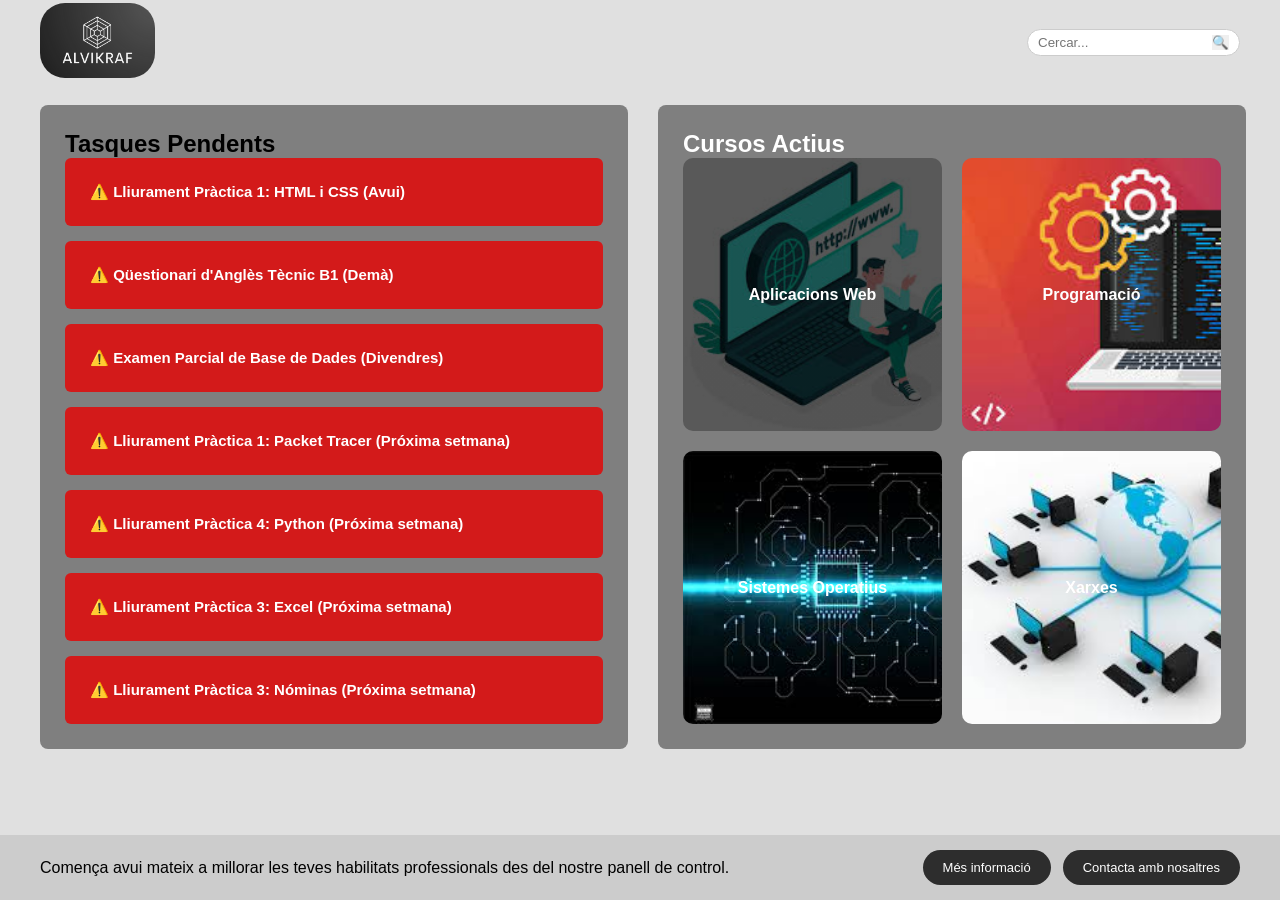
<file: plataforma-educativa/index.html>
<!DOCTYPE html>
<html lang="ca">
<head>
    <meta charset="UTF-8">
    <meta name="viewport" content="width=device-width, initial-scale=1.0">
    <title>ALVIKRAF - Inici</title>
    <link rel="stylesheet" href="css/reset.css">
    <link rel="stylesheet" href="css/variables.css">
    <link rel="stylesheet" href="css/main.css">
</head>
<body>
    <header class="header">
        <div class="logo-container">
            <a href="index.html" class="logo-link">
                <img src="assets/icons/logo.png" alt="ALVIKRAF" class="logo">
            </a>
        </div>
        <div class="search-container">
            <input type="text" placeholder="Cercar...">
            <button>🔍</button>
        </div>
    </header>
    <main class="containers">
        <section class="tareas-pendientes">
            <h2>Tasques Pendents</h2>
            <div class="lista-tareas">
                <button class="task-boton pendiente">⚠️ Lliurament Pràctica 1: HTML i CSS (Avui)</button>
                <button class="task-boton pendiente">⚠️ Qüestionari d'Anglès Tècnic B1 (Demà)</button>
                <button class="task-boton pendiente">⚠️ Examen Parcial de Base de Dades (Divendres)</button>
                <button class="task-boton pendiente">⚠️ Lliurament Pràctica 1: Packet Tracer (Próxima setmana)</button>
                <button class="task-boton pendiente">⚠️ Lliurament Pràctica 4: Python (Próxima setmana)</button>
                <button class="task-boton pendiente">⚠️ Lliurament Pràctica 3: Excel (Próxima setmana)</button>
                <button class="task-boton pendiente">⚠️ Lliurament Pràctica 3: Nóminas (Próxima setmana)</button>
            </div>
        </section>
        <section class="cursos-panel">
            <h2><a href="cursos.html" class="title-link">Cursos Actius</a></h2>
            <div class="cursos">
                <button class="boton-curso web" onclick="window.location.href='curs-detall.html'">Aplicacions Web</button>
                <button class="boton-curso programació" onclick="window.location.href='curs-detall.html'">Programació</button>
                <button class="boton-curso SO" onclick="window.location.href='curs-detall.html'">Sistemes Operatius</button>
                <button class="boton-curso xarxes" onclick="window.location.href='curs-detall.html'">Xarxes</button>
            </div>
        </section>
    </main>
    <footer class="footer">
        <p>Comença avui mateix a millorar les teves habilitats professionals des del nostre panell de control.</p>
        <div class="botones-footer">
            <a href="sobre-nosaltres.html" class="footer-boton">Més informació</a>
            <a href="contacte.html" class="footer-boton">Contacta amb nosaltres</a>
        </div>
    </footer>
</body>
</html>
</file>
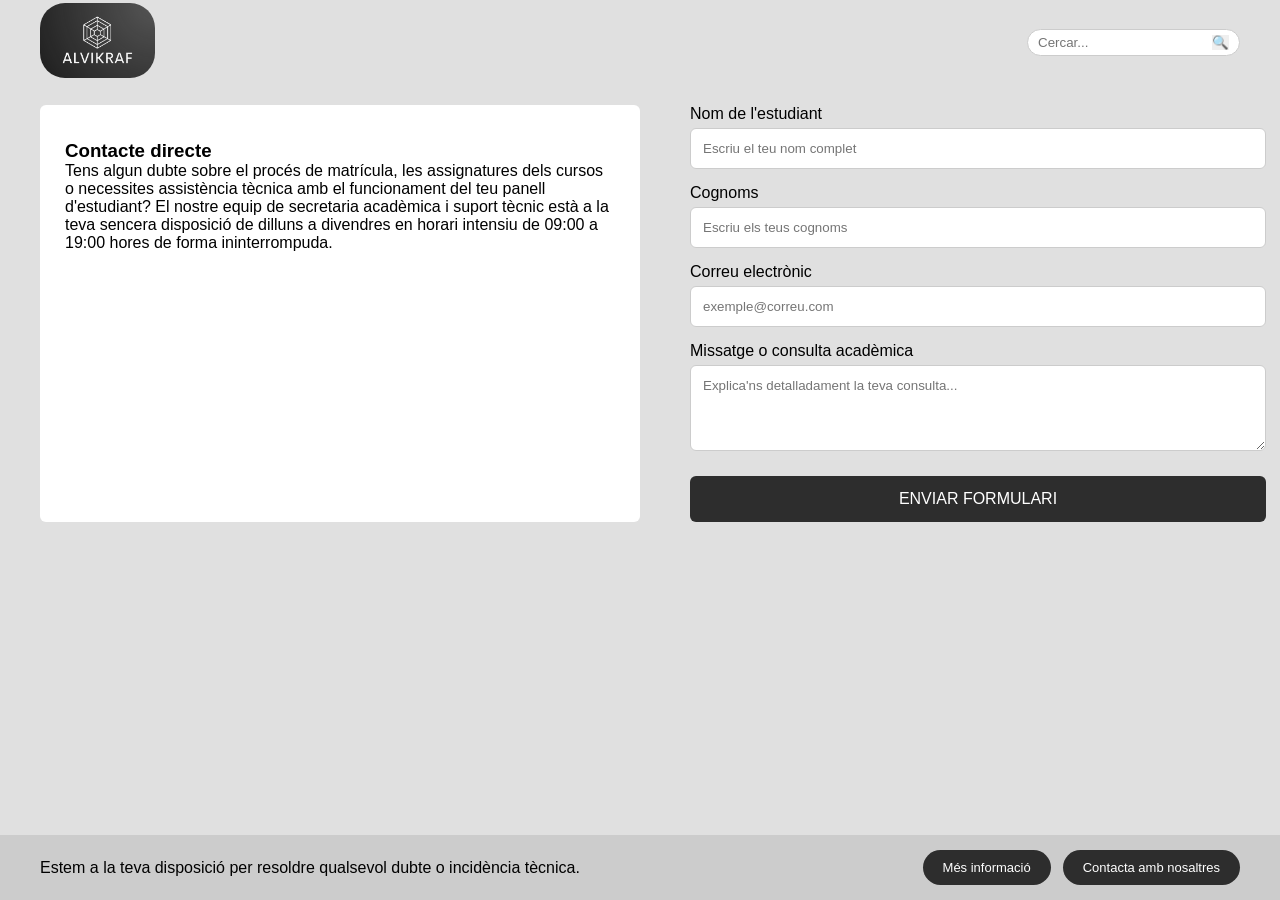
<file: plataforma-educativa/contacte.html>
<!DOCTYPE html>
<html lang="ca">
<head>
    <meta charset="UTF-8">
    <meta name="viewport" content="width=device-width, initial-scale=1.0">
    <title>ALVIKRAF - Contacte</title>
    <link rel="stylesheet" href="css/reset.css">
    <link rel="stylesheet" href="css/variables.css">
    <link rel="stylesheet" href="css/main.css">
</head>
<body>
    <header class="header">
        <div class="logo-container">
            <a href="index.html" class="logo-link">
                <img src="assets/icons/logo.png" alt="ALVIKRAF" class="logo">
            </a>
        </div>
        <div class="search-container">
            <input type="text" placeholder="Cercar...">
            <button>🔍</button>
        </div>
    </header>
    <main class="contacto-container">
        <article class="contacto-info">
            <h3>Contacte directe</h3>
            <p>Tens algun dubte sobre el procés de matrícula, les assignatures dels cursos o necessites assistència tècnica amb el funcionament del teu panell d'estudiant? El nostre equip de secretaria acadèmica i suport tècnic està a la teva sencera disposició de dilluns a divendres en horari intensiu de 09:00 a 19:00 hores de forma ininterrompuda.</p>
        </article>
        <section>
            <form action="#" method="POST" class="contacto-form">
                <div class="form-grupo">
                    <label for="name">Nom de l'estudiant</label>
                    <input type="text" id="name" name="name" placeholder="Escriu el teu nom complet" required>
                </div>
                <div class="form-grupo">
                    <label for="surname">Cognoms</label>
                    <input type="text" id="surname" name="surname" placeholder="Escriu els teus cognoms" required>
                </div>
                <div class="form-grupo">
                    <label for="email">Correu electrònic</label>
                    <input type="email" id="email" name="email" placeholder="exemple@correu.com" required>
                </div>
                <div class="form-grupo">
                    <label for="message">Missatge o consulta acadèmica</label>
                    <textarea id="message" name="message" rows="4" placeholder="Explica'ns detalladament la teva consulta..." required></textarea>
                </div>
                <button type="submit" class="enviar-boton">ENVIAR FORMULARI</button>
            </form>
        </section>
    </main>
    <footer class="footer">
        <p>Estem a la teva disposició per resoldre qualsevol dubte o incidència tècnica.</p>
        <div class="botones-footer">
            <a href="sobre-nosaltres.html" class="footer-boton">Més informació</a>
            <a href="contacte.html" class="footer-boton">Contacta amb nosaltres</a>
        </div>  
        </footer>
</body>
</html>
</file>
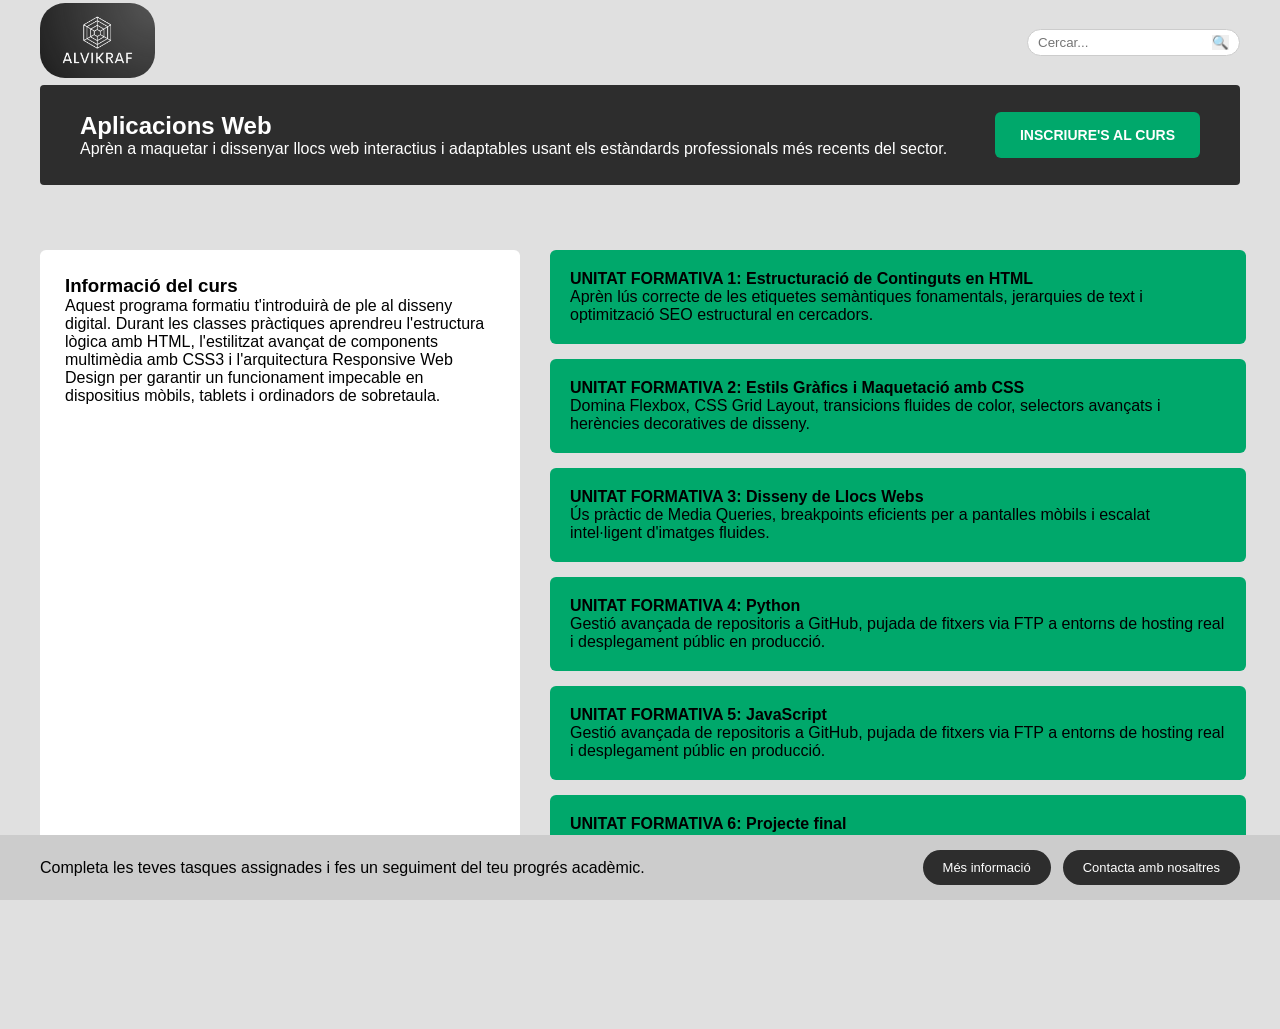
<file: plataforma-educativa/curs-detall.html>
<!DOCTYPE html>
<html lang="ca">
<head>
    <meta charset="UTF-8">
    <meta name="viewport" content="width=device-width, initial-scale=1.0">
    <title>ALVIKRAF - Aplicacions Web</title>
    <link rel="stylesheet" href="css/reset.css">
    <link rel="stylesheet" href="css/variables.css">
    <link rel="stylesheet" href="css/main.css">
</head>
<body>
    <header class="header">
        <div class="logo-container">
            <a href="index.html" class="logo-link">
                <img src="assets/icons/logo.png" alt="ALVIKRAF" class="logo">
            </a>
        </div>
        <div class="search-container">
            <input type="text" placeholder="Cercar...">
            <button>🔍</button>
        </div>
    </header>
    <section class="curso-intro">
        <div class="contenido">
            <h2>Aplicacions Web</h2>
            <p>Aprèn a maquetar i dissenyar llocs web interactius i adaptables usant els estàndards professionals més recents del sector.</p>
        </div>
        <button class="inscr-boton">INSCRIURE'S AL CURS</button>
    </section>
    <main class="curso-detalle-container">
        <article class="info-curso">
            <h3>Informació del curs</h3>
            <p>Aquest programa formatiu t'introduirà de ple al disseny digital. Durant les classes pràctiques aprendreu l'estructura lògica amb HTML, l'estilitzat avançat de components multimèdia amb CSS3 i l'arquitectura Responsive Web Design per garantir un funcionament impecable en dispositius mòbils, tablets i ordinadors de sobretaula.</p>
        </article>
        <section class="barra-temas">
            <div class="unidad">
                <h4>UNITAT FORMATIVA 1: Estructuració de Continguts en HTML</h4>
                <p>Aprèn lús correcte de les etiquetes semàntiques fonamentals, jerarquies de text i optimització SEO estructural en cercadors.</p>
            </div>
            <div class="unidad">
                <h4>UNITAT FORMATIVA 2: Estils Gràfics i Maquetació amb CSS</h4>
                <p>Domina Flexbox, CSS Grid Layout, transicions fluides de color, selectors avançats i herències decoratives de disseny.</p>
            </div>
            <div class="unidad">
                <h4>UNITAT FORMATIVA 3: Disseny de Llocs Webs</h4>
                <p>Ús pràctic de Media Queries, breakpoints eficients per a pantalles mòbils i escalat intel·ligent d'imatges fluides.</p>
            </div>
            <div class="unidad">
                <h4>UNITAT FORMATIVA 4: Python</h4>
                <p>Gestió avançada de repositoris a GitHub, pujada de fitxers via FTP a entorns de hosting real i desplegament públic en producció.</p>
            </div>
            <div class="unidad">
                <h4>UNITAT FORMATIVA 5: JavaScript</h4>
                <p>Gestió avançada de repositoris a GitHub, pujada de fitxers via FTP a entorns de hosting real i desplegament públic en producció.</p>
            </div>
            <div class="unidad">
                <h4>UNITAT FORMATIVA 6: Projecte final</h4>
                <p>Gestió avançada de repositoris a GitHub, pujada de fitxers via FTP a entorns de hosting real i desplegament públic en producció.</p>
            </div>
        </section>
    </main>
    <footer class="footer">
        <p>Completa les teves tasques assignades i fes un seguiment del teu progrés acadèmic.</p>
            <div class="botones-footer">
                <a href="sobre-nosaltres.html" class="footer-boton">Més informació</a>
                <a href="contacte.html" class="footer-boton">Contacta amb nosaltres</a>
            </div>  
        </footer>
</body>
</html>
</file>
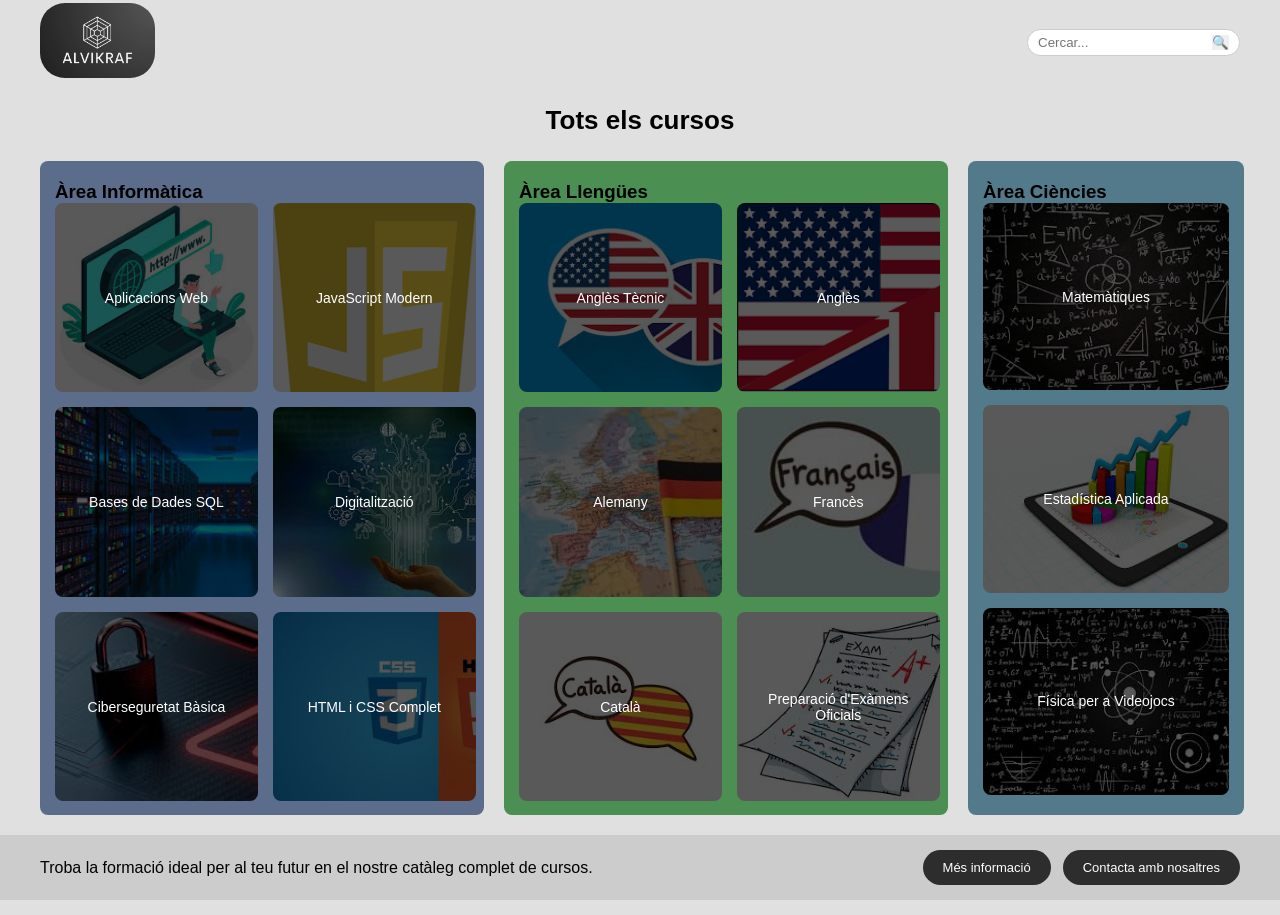
<file: plataforma-educativa/cursos.html>
<!DOCTYPE html>
<html lang="ca">
<head>
    <meta charset="UTF-8">
    <meta name="viewport" content="width=device-width, initial-scale=1.0">
    <title>ALVIKRAF - Tots els cursos</title>
    <link rel="stylesheet" href="css/reset.css">
    <link rel="stylesheet" href="css/variables.css">
    <link rel="stylesheet" href="css/main.css">
</head>
<body>
    <header class="header">
        <div class="logo-container">
            <a href="index.html" class="logo-link">
                <img src="assets/icons/logo.png" alt="ALVIKRAF" class="logo">
            </a>
        </div>
        <div class="search-container">
            <input type="text" placeholder="Cercar...">
            <button>🔍</button>
        </div>
    </header>
    <main class="catalogo-container">
        <h2 class="catalogo-titulo">Tots els cursos</h2>
        <div class="todos-cursos">
            <section class="bloques-cursos info-block">
                <h3>Àrea Informàtica</h3>
                <div class="botones-cursos">
                    <button class="curso web" onclick="window.location.href='curs-detall.html'">Aplicacions Web</button>
                    <button class="curso js" onclick="window.location.href='curs-detall.html'">JavaScript Modern</button>
                    <button class="curso sql" onclick="window.location.href='curs-detall.html'">Bases de Dades SQL</button>
                    <button class="curso digital" onclick="window.location.href='curs-detall.html'">Digitalització</button>
                    <button class="curso cyber" onclick="window.location.href='curs-detall.html'">Ciberseguretat Bàsica</button>
                    <button class="curso html" onclick="window.location.href='curs-detall.html'">HTML i CSS Complet</button>
                </div>
            </section>
            <section class="bloques-cursos lenguas-block">
                <h3>Àrea Llengües</h3>
                <div class="botones-cursos">
                    <button class="curso eng1" onclick="window.location.href='curs-detall.html'">Anglès Tècnic</button>
                    <button class="curso eng2" onclick="window.location.href='curs-detall.html'">Anglès</button>
                    <button class="curso ale" onclick="window.location.href='curs-detall.html'">Alemany</button>
                    <button class="curso fra" onclick="window.location.href='curs-detall.html'">Francès</button>
                    <button class="curso cat" onclick="window.location.href='curs-detall.html'">Català</button>
                    <button class="curso examen" onclick="window.location.href='curs-detall.html'">Preparació d'Exàmens Oficials</button>
                </div>
            </section>
            <section class="bloques-cursos ciencias-block">
                <h3>Àrea Ciències</h3>
                <div class="botones-cursos1">
                    <button class="curso mates" onclick="window.location.href='curs-detall.html'">Matemàtiques</button>
                    <button class="curso estadistica" onclick="window.location.href='curs-detall.html'">Estadística Aplicada</button>
                    <button class="curso fisica" onclick="window.location.href='curs-detall.html'">Física per a Videojocs</button>
                </div>
            </section>
        </div>
    </main>
    <footer class="footer">
        <p>Troba la formació ideal per al teu futur en el nostre catàleg complet de cursos.</p>
        <div class="botones-footer">
            <a href="sobre-nosaltres.html" class="footer-boton">Més informació</a>
            <a href="contacte.html" class="footer-boton">Contacta amb nosaltres</a>
        </div>
    </footer>
</body>
</html>
</file>
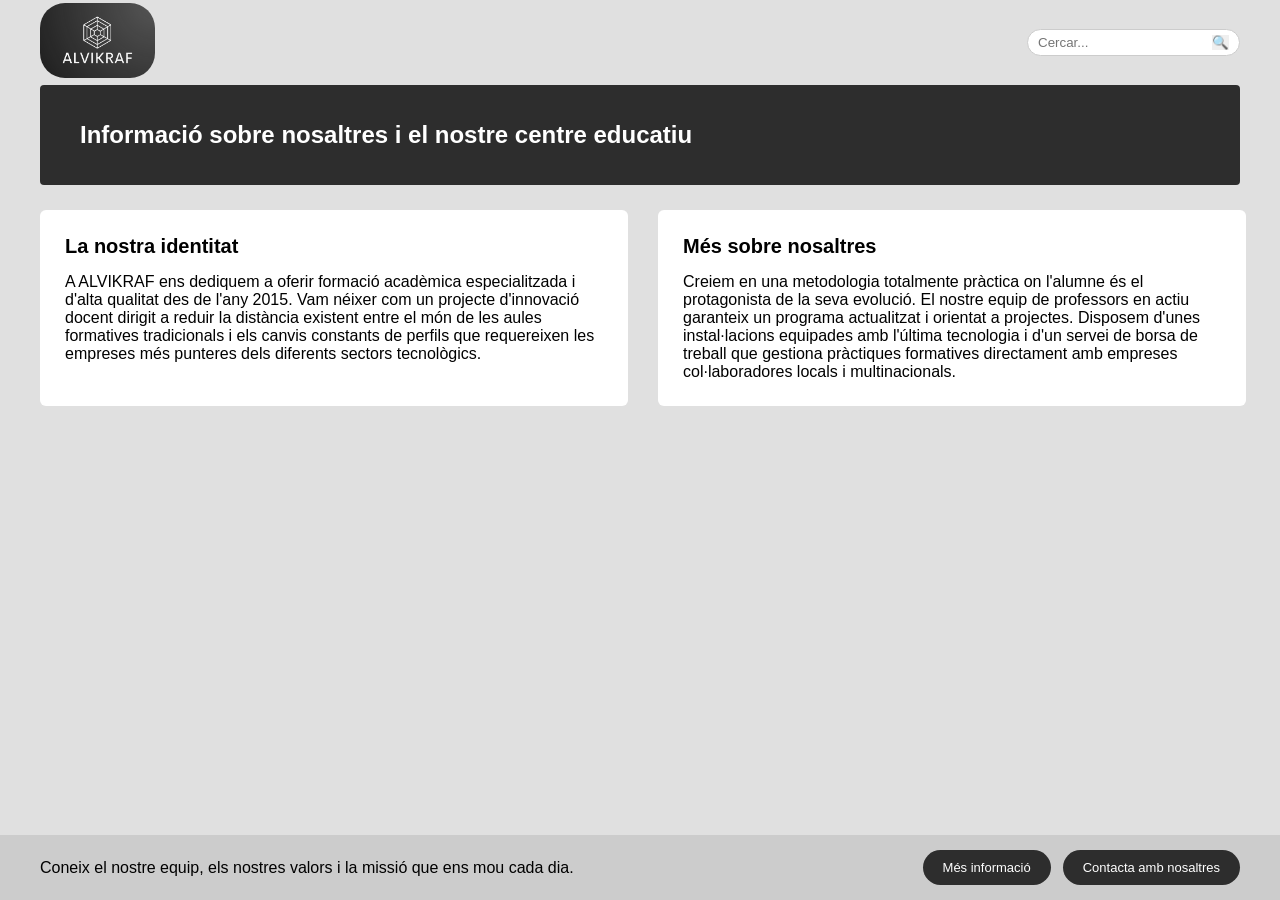
<file: plataforma-educativa/sobre-nosaltres.html>
<!DOCTYPE html>
<html lang="ca">
<head>
    <meta charset="UTF-8">
    <meta name="viewport" content="width=device-width, initial-scale=1.0">
    <title>ALVIKRAF - Sobre Nosaltres</title>
    <link rel="stylesheet" href="css/reset.css">
    <link rel="stylesheet" href="css/variables.css">
    <link rel="stylesheet" href="css/main.css">
</head>
<body>
    <header class="header">
        <div class="logo-container">
            <a href="index.html" class="logo-link">
                <img src="assets/icons/logo.png" alt="ALVIKRAF" class="logo">
            </a>
        </div>
        <div class="search-container">
            <input type="text" placeholder="Cercar...">
            <button>🔍</button>
        </div>
    </header>
    <section class="introduccion">
        <h2>Informació sobre nosaltres i el nostre centre educatiu</h2>
    </section>
    <main class="secciones">
        <article class="secciones-info">
            <h3>La nostra identitat</h3>
            <p>A ALVIKRAF ens dediquem a oferir formació acadèmica especialitzada i d'alta qualitat des de l'any 2015. Vam néixer com un projecte d'innovació docent dirigit a reduir la distància existent entre el món de les aules formatives tradicionals i els canvis constants de perfils que requereixen les empreses més punteres dels diferents sectors tecnològics.</p>
        </article>
        <article class="secciones-info">
            <h3>Més sobre nosaltres</h3>
            <p>Creiem en una metodologia totalmente pràctica on l'alumne és el protagonista de la seva evolució. El nostre equip de professors en actiu garanteix un programa actualitzat i orientat a projectes. Disposem d'unes instal·lacions equipades amb l'última tecnologia i d'un servei de borsa de treball que gestiona pràctiques formatives directament amb empreses col·laboradores locals i multinacionals.</p>
        </article>
    </main>
    <footer class="footer">
        <p>Coneix el nostre equip, els nostres valors i la missió que ens mou cada dia.</p>
        <div class="botones-footer">
            <a href="sobre-nosaltres.html" class="footer-boton">Més informació</a>
            <a href="contacte.html" class="footer-boton">Contacta amb nosaltres</a>
        </div>
    </footer>
</body>
</html>
</file>
<file: plataforma-educativa/css/variables.css>
:root {
    --bg-main: #e0e0e0;       
    --bg-container: #7f7f7f;  
    --bg-footer: #cccccc;     
    --color-pendiente: #d31a1a;    
    --color-oscuro-boton: #2d2d2d;  
    --color-verde: #00a86b; 
    --color-info: #5b6d8a;      
    --color-lengua: #4b8f52; 
    --color-ciencia: #537a8a;   
    --font-family: Arial, sans-serif;
    --text-blanco: #ffffff;
    --texto-negro: #000000;
}
</file>
<file: plataforma-educativa/css/main.css>
* {
    margin: 0;
    padding: 0;
    box-sizing: border-box;
}
a {
    text-decoration: none;
    color: white;
}
button {
    cursor: pointer;
    border: none;
}
.header {
    display: flex;
    justify-content: space-between;
    align-items: center;
    padding: 20px 40px;
    height: 85px; 
}
.logo {
    height: 75px;      
    border-radius: 25px;  
}
.search-container {
    display: flex;
    background: #ffffff;
    padding: 5px 10px;
    border-radius: 20px;
    border: 1px solid #ccc;
}
.search-container input {
    border: none;
    outline: none;
    padding-right: 5px;
}
.footer {
    background-color: var(--bg-footer);
    padding: 15px 40px;
    display: flex;
    justify-content: space-between; 
    align-items: center;
    position: fixed;
    bottom: 0;
    width: 100%;
    box-shadow: 10px black;
}
.botones-footer {
    display: flex;
    gap: 12px;
    align-items: center;
    justify-content: flex-end;
}
.footer-boton {
    background-color: var(--color-oscuro-boton);
    color: var(--text-blanco);
    padding: 10px 20px;
    font-size: 13px;
    border-radius: 20px;
}
.containers {
    display: grid;
    grid-template-columns: 49% 49%;
    gap: 30px;
    padding: 20px 40px;
    margin-bottom: 80px;
}
.tareas-pendientes{
    background-color: var(--bg-container);
    border-radius: 8px;
    padding: 25px;
    display: flex;
    flex-direction: column;
}
.cursos-panel {
    background-color: var(--bg-container);
    border-radius: 8px;
    padding: 25px;
    display: flex;
    flex-direction: column;
}
.lista-tareas {
    display: flex;
    flex-direction: column;
    gap: 15px;
    flex-grow: 1;
}
.task-boton.pendiente {
    background-color: var(--color-pendiente);
    color: var(--text-blanco);
    padding: 25px;
    font-size: 15px;
    font-weight: bold;
    border-radius: 6px;
    width: 100%;
    text-align: left;
}
.cursos {
    display: grid;
    grid-template-columns: repeat(2, 1fr);
    gap: 20px;
    flex-grow: 1;
}
.boton-curso {
    color: var(--text-blanco);
    font-size: 16px;
    font-weight: bold;
    border-radius: 10px;
    text-align: center;
    display: flex;
    align-items: center;
    justify-content: center;
    background-size: cover;
    text-shadow: 4px black;
}
.web {
    background-image: url('../assets/images/aplicacions-web.jpg');
}
.programació {
    background-image: url('../assets/images/programacio.jpg');
}
.SO {
    background-image: url('../assets/images/sistemas.jpg');
}
.xarxes {
    background-image: url('../assets/images/xarxes.jpg');
}
.catalogo-container {
    padding: 20px 40px;
    margin-bottom: 80px;
    min-height: 750px;
    display: flex;
    flex-direction: column;
}
.catalogo-titulo {
    font-size: 26px;
    text-align: center;
    margin-bottom: 25px;
}
.todos-cursos {
    display: grid;
    grid-template-columns: 37% 37% 23%;
    gap: 20px;
    flex-grow: 1;
}
.bloques-cursos {
    border-radius: 8px;
    padding: 20px 15px;
    display: flex;
    flex-direction: column;
}
.category-block h3 {
    font-size: 18px;
    margin-bottom: 20px;
    text-align: center;
}
.info-block { 
    background-color: var(--color-info); 
}
.lenguas-block { 
    background-color: var(--color-lengua); 
}
.ciencias-block { 
    background-color: var(--color-ciencia); 
}
.botones-cursos {
    display: grid;
    grid-template-columns: repeat(2, 49%);
    grid-template-rows: repeat(3, 32%); 
    gap: 15px;
    flex-grow: 1; 
}
.botones-cursos1 {
    display: grid;
    gap: 15px;
    flex-grow: 1;
}
.curso {
    color: var(--text-blanco);
    font-size: 14px;
    border-radius: 8px;
    text-align: center;
    width: 100%;
    height: 100%; 
    display: flex;
    align-items: center;
    justify-content: center;
    padding: 15px;
    background-size: cover;
}
.web {    
    background-image: linear-gradient(rgba(0,0,0,0.65), rgba(0, 0, 0, 0.65)), url('../assets/images/aplicacions-web.jpg'); 
}
.js {     
    background-image: linear-gradient(rgba(0,0,0,0.65), rgba(0,0,0,0.65)), url('../assets/images/javascript-modern.jpg'); 
}
.sql {    
    background-image: linear-gradient(rgba(0,0,0,0.65), rgba(0,0,0,0.65)), url('../assets/images/bases-dades.jpg'); 
}
.digital {
    background-image: linear-gradient(rgba(0,0,0,0.65), rgba(0,0,0,0.65)), url('../assets/images/digitalitzacio.jpg'); 
}
.cyber {  
    background-image: linear-gradient(rgba(0,0,0,0.65), rgba(0,0,0,0.65)), url('../assets/images/ciberseguretat.jpg'); 
}
.html {   
    background-image: linear-gradient(rgba(0,0,0,0.65), rgba(0,0,0,0.65)), url('../assets/images/html-css.jpg'); 
}
.eng1 {   
    background-image: linear-gradient(rgba(0,0,0,0.65), rgba(0,0,0,0.65)), url('../assets/images/angles-b1.jpg'); 
}
.eng2 {   
    background-image: linear-gradient(rgba(0,0,0,0.65), rgba(0,0,0,0.65)), url('../assets/images/angles-b2.jpg'); 
}
.ale {    
    background-image: linear-gradient(rgba(0,0,0,0.65), rgba(0,0,0,0.65)), url('../assets/images/alemany.jpg'); 
}
.fra {    
    background-image: linear-gradient(rgba(0,0,0,0.65), rgba(0,0,0,0.65)), url('../assets/images/frances.jpg'); 
}
.cat {    
    background-image: linear-gradient(rgba(0,0,0,0.65), rgba(0,0,0,0.65)), url('../assets/images/catala.jpg'); 
}
.examen {  
    background-image: linear-gradient(rgba(0,0,0,0.65), rgba(0,0,0,0.65)), url('../assets/images/examens.jpg'); 
}
.mates {   
    background-image: linear-gradient(rgba(0,0,0,0.65), rgba(0,0,0,0.65)), url('../assets/images/matematiques.jpg'); 
}
.estadistica {  
    background-image: linear-gradient(rgba(0,0,0,0.65), rgba(0,0,0,0.65)), url('../assets/images/estadistica.jpg'); 
}
.fisica {   
    background-image: linear-gradient(rgba(0,0,0,0.65), rgba(0,0,0,0.65)), url('../assets/images/fisica.jpg'); 
}
.curso-intro{
    background-color: var(--color-oscuro-boton);
    color: var(--text-blanco);
    padding: 30px 40px;
    display: flex;
    justify-content: space-between;
    align-items: center;
    margin: 0 40px 25px 40px;
    border-radius: 4px;
    height: 100px; 
}
.inscr-boton {
    background-color: var(--color-verde);
    color: var(--text-blanco);
    font-weight: bold;
    padding: 15px 25px;
    border-radius: 6px;
    font-size: 14px;
}
.curso-detalle-container{
    display: grid;
    grid-template-columns: 40% 58%;
    gap: 30px;
    padding: 40px;
    margin-bottom: 100px;
}
.info-curso{
    background-color: #ffffff;
    padding: 25px;
    border-radius: 6px;
}
.barra-temas {
    display: flex;
    flex-direction: column;
    gap: 15px;
}
.unidad {
    background-color: var(--color-verde);
    color: var(--texto-blanco);
    padding: 20px;
    border-radius: 6px;
}
.introduccion { 
    display: block; 
    line-height: 40px; 
}
.contacto-container {
    display: grid;
    grid-template-columns: 50% 48%;
    gap: 50px;
    padding: 20px 40px;
    margin-bottom: 80px;
}
.contacto-info {
    background-color: #ffffff;
    padding: 35px 25px;
    border-radius: 6px;
    height: 100%;
}
.contacto-form {
    display: flex;
    flex-direction: column;
    gap: 15px;
    width: 100%;
}
.form-grupo {
    display: flex;
    flex-direction: column;
    gap: 5px;
}
.form-grupo input{
    width: 100%;
    padding: 12px;
    border: 1px solid #ccc;
    border-radius: 6px;
    background-color: #ffffff;
}
.form-grupo textarea {
    width: 100%;
    padding: 12px;
    border: 1px solid #ccc;
    border-radius: 6px;
    background-color: #ffffff;
    font-family: inherit;
}
.enviar-boton {
    background-color: var(--color-oscuro-boton);
    color: var(--text-blanco);
    padding: 14px;
    border-radius: 6px;
    font-size: 16px;
    margin-top: 10px;
    width: 100%;
}
.introduccion {
    background-color: var(--color-oscuro-boton);
    color: var(--text-blanco);
    padding: 30px 40px;
    display: flex;
    justify-content: space-between;
    align-items: center;
    margin: 0 40px 25px 40px;
    border-radius: 4px;
    height: 100px; 
}
.secciones {
    display: grid;
    grid-template-columns: 49% 49%;
    gap: 30px;
    padding: 0 40px;
    margin-bottom: 100px;
}
.secciones-info h3{ 
    margin-bottom: 15px; 
    font-size: 20px; 
}
.secciones-info{
    background-color: #ffffff;
    padding: 25px;
    border-radius: 6px;
}
</file>
